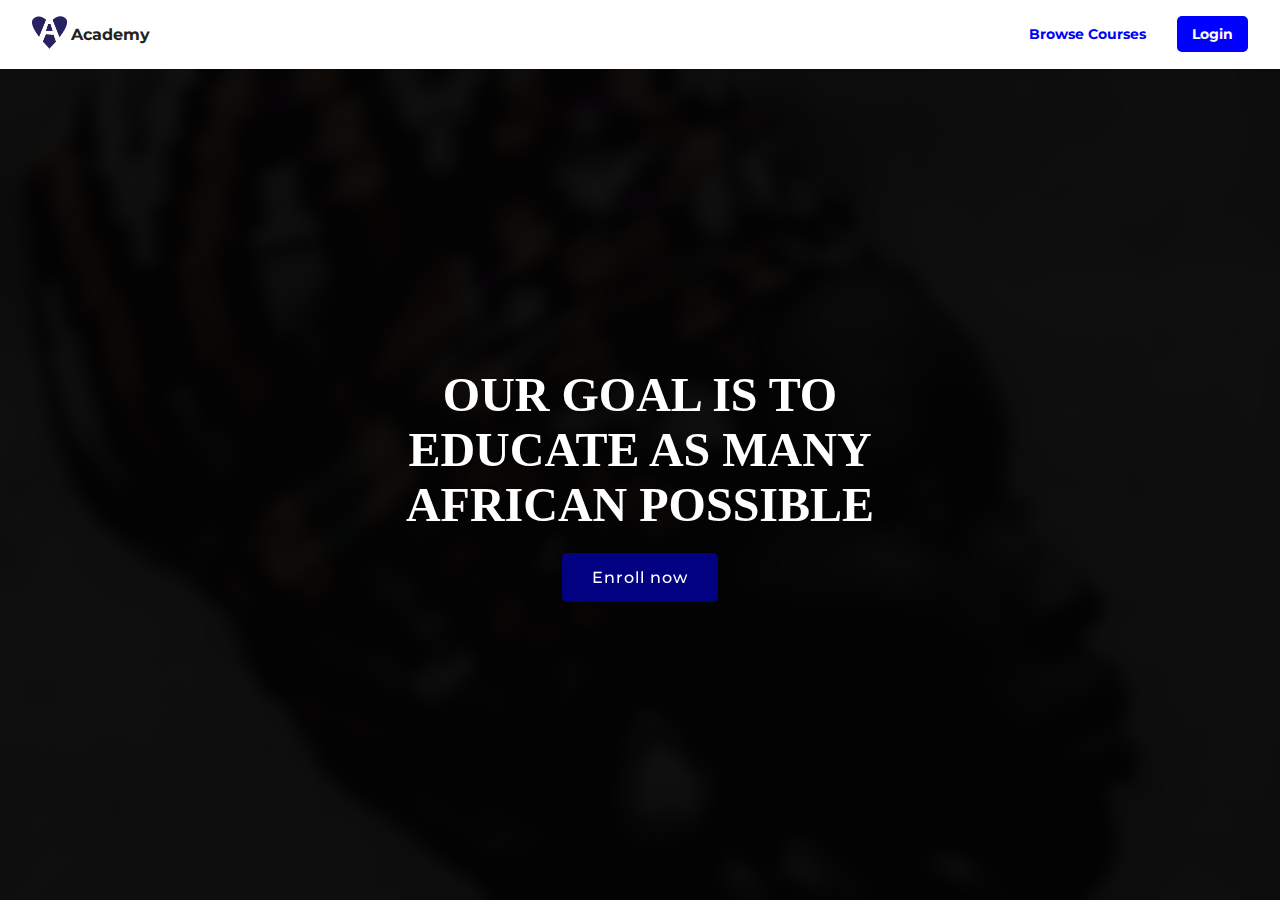
<file: index.html>
<!DOCTYPE html>
<html lang="en">
  <head>
    <meta charset="UTF-8" />
    <meta http-equiv="X-UA-Compatible" content="IE=edge" />
    <meta name="viewport" content="width=device-width, initial-scale=1.0" />
    <title>Appheart Academy</title>

    <link rel="shortcut icon" href="favicon.ico" type="image/x-icon" />
    <link rel="stylesheet" href="./main.css" />
  </head>

  <body id="home">
    <div class="globalContainer">
      <header>
        <div class="logo">
          <div class="logo__img"><img src="./logo.png" alt="" /></div>
          <div class="logo__text">Academy</div>
        </div>

        <nav>
          <a href="./browseCourse.html">Browse Courses</a>
          <a href="./login.html">Login</a>
        </nav>
      </header>

      <div class="main">
        <div class="slider">
          <div class="slide slide-1">
            <div class=""></div>
            <div class="">
              <h2>OUR GOAL IS TO EDUCATE AS MANY AFRICAN POSSIBLE</h2>
              <button class="button" onclick="location.href='./login.html'">
                Enroll now
              </button>
            </div>
          </div>
        </div>
      </div>
    </div>
  </body>
</html>
</file>
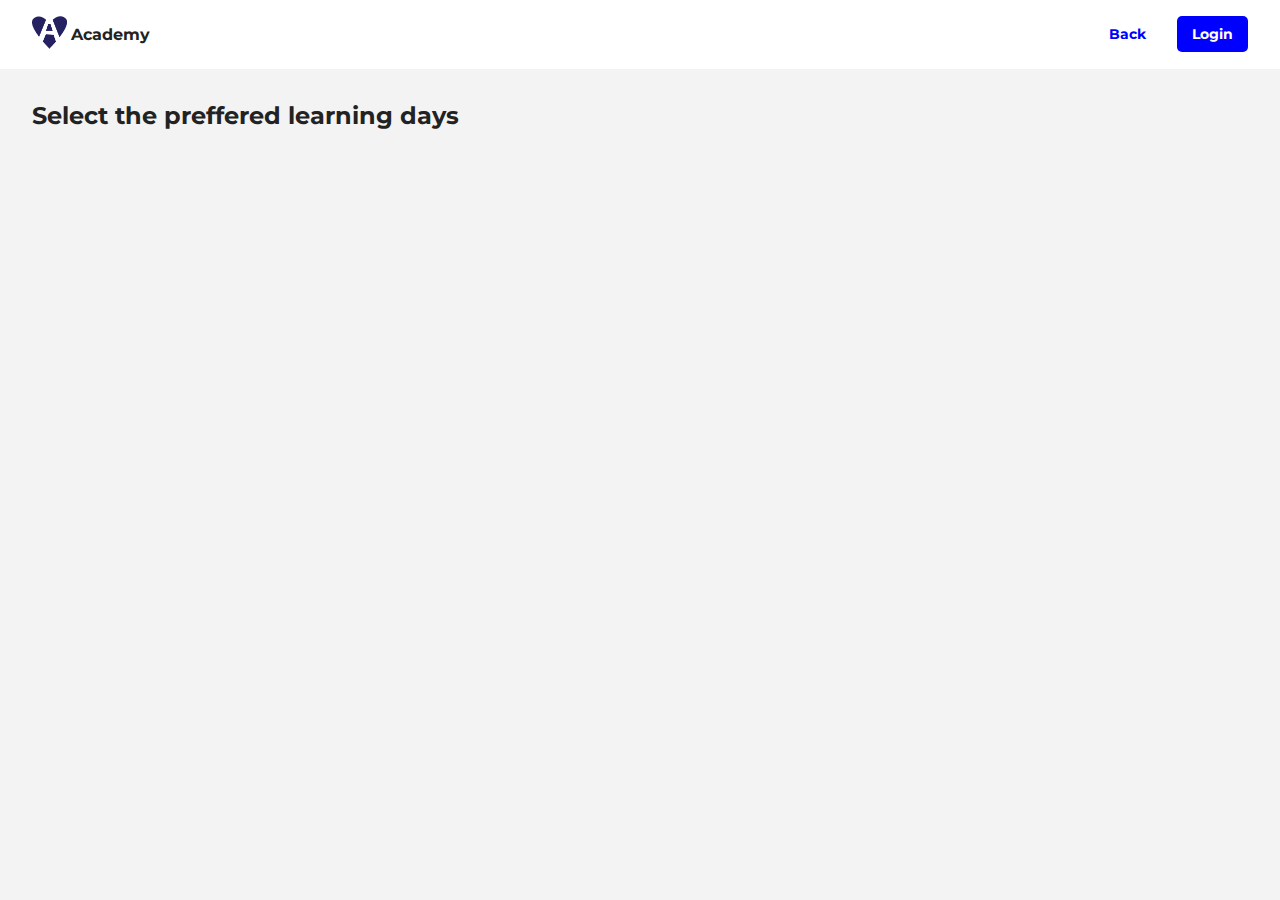
<file: browseCourse.html>
<!DOCTYPE html>
<html lang="en">
  <head>
    <meta charset="UTF-8" />
    <meta http-equiv="X-UA-Compatible" content="IE=edge" />
    <meta name="viewport" content="width=device-width, initial-scale=1.0" />
    <title>Appheart Academy | Browse Courses</title>

    <link rel="shortcut icon" href="favicon.ico" type="image/x-icon" />
    <link rel="stylesheet" href="/main.css" />
  </head>
  <body id="browseCourses">
    <div class="globalContainer">
      <header>
        <div class="logo">
          <div class="logo__img"><img src="/logo.png" alt="" /></div>
          <div class="logo__text">Academy</div>
        </div>

        <nav>
          <a href="/index.html">Back</a>
          <a href="/login.html">Login</a>
        </nav>
      </header>

      <div class="main">
        <div class="courses-wrapper">
          <h2> Select the preffered learning days</h2>
          <!-- <div class="courses">
            <div class="course">Practical Introduction to the Computer</div>
            <div class="course">Understanding the Typography</div>
            <div class="course">Building Foundations in Programming</div>
            <div class="course">Color Theory</div>
            <div class="course">
              Designing and Developing Web and Native Applications
            </div>
            <div class="course">Developing Managerial Skills</div>
            <div class="course">Communication Skills of the 21st Century</div>
          </div> -->
        </div>
      </div>
    </div>
    <script src="/index.js"></script>
  </body>
</html>
</file>
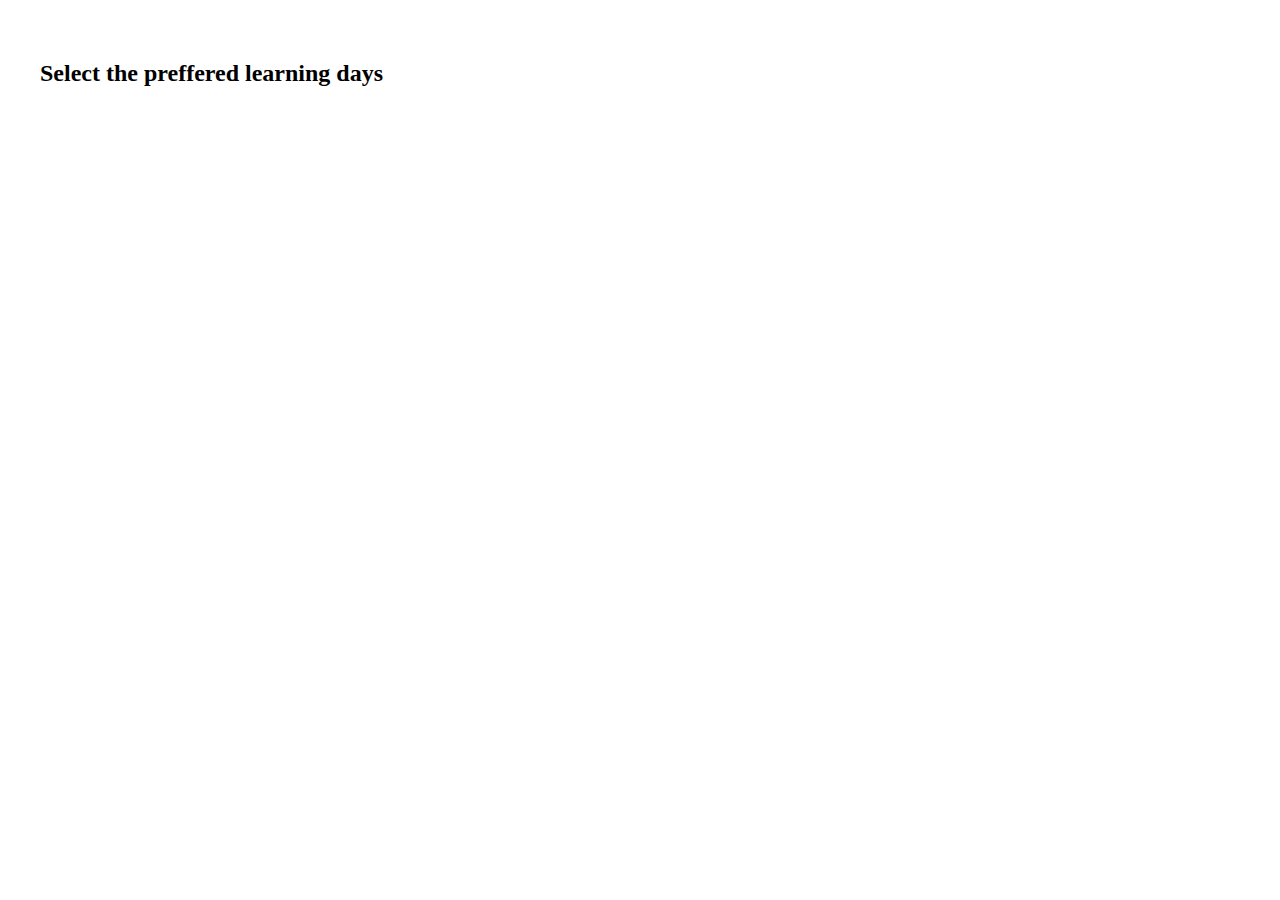
<file: course.html>
<!DOCTYPE html>
<html lang="en">
  <head>
    <meta charset="UTF-8" />
    <meta http-equiv="X-UA-Compatible" content="IE=edge" />
    <meta name="viewport" content="width=device-width, initial-scale=1.0" />
    <title>Document</title>
  </head>
  <body>
    <div class="course-price__table--wrapper">
      <h2>Select the preffered learning days</h2>
      <!-- <div class="course-price__table">
        <div class="course-price__table--title">Intesive Classes</div>
        <div class="course-price__table--days">
          Monday, Tuesday, Wednesday, Friday
        </div>
        <div class="course-price__table--price">8,000 / Week</div>
      </div>
      <div class="course-price__table">
        <div class="course-price__table--title">Standard Classes</div>
        <div class="course-price__table--days">Monday, Wednesday, Friday</div>
        <div class="course-price__table--price">6,000 / Week</div>
      </div>
      <div class="course-price__table">
        <div class="course-price__table--title">Saturday Classes</div>
        <div class="course-price__table--days">Every Saturday</div>
        <div class="course-price__table--price">3,000 / Week</div>
      </div> -->
    </div>
  </body>
</html>
<style>
  .course-price__table--wrapper {
    display: grid;
    grid-template-columns: 1fr;
    grid-template-rows: repeat(3, 1fr);
    padding: 2rem;
    gap: 1.5rem;
  }
  .course-price__table {
    background: #f3f3f3;
    padding: 1.5rem;
    border-radius: 15px;
    display: flex;
    flex-direction: column;
    gap: 1rem;
    transition: 0.35s ease;
  }

  .course-price__table:hover {
    cursor: pointer;
    box-shadow: 0 5px 5px #eee;
  }

  .course-price__table:nth-child(2) {
    background: rgba(0, 0, 222, 0.7);
  }

  .course-price__table--title {
    font-size: 2rem;
  }
  .course-price__table--days {
    font-weight: bold;
  }
  .course-price__table--price {
    font-size: 1.5rem;
    font-family: "Oswald";
  }

  @media (min-width: 520px) {
    .course-price__table--wrapper {
      grid-template-columns: repeat(3, 1fr);
    }
  }
</style>
</file>
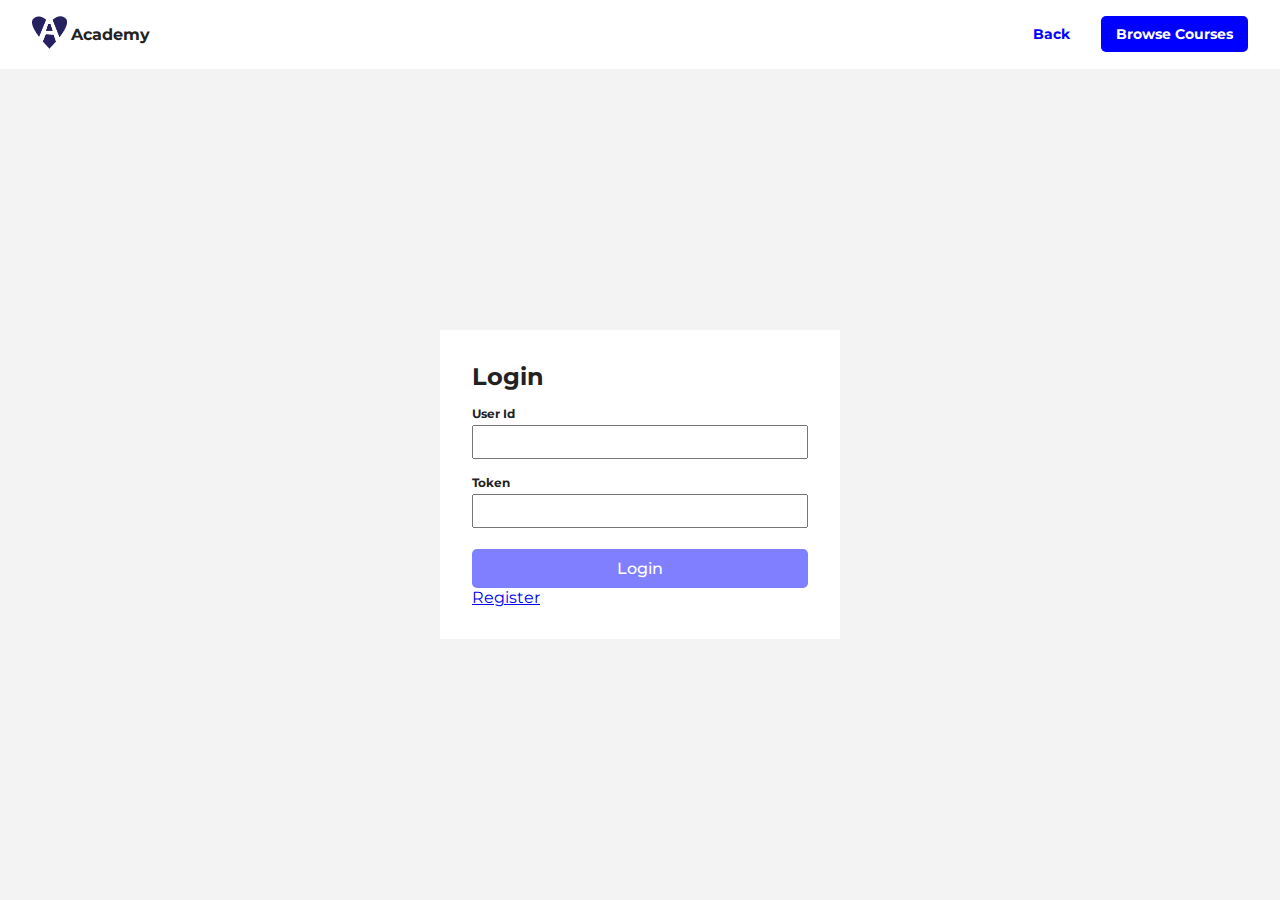
<file: login.html>
<!DOCTYPE html>
<html lang="en">
  <head>
    <meta charset="UTF-8" />
    <meta http-equiv="X-UA-Compatible" content="IE=edge" />
    <meta name="viewport" content="width=device-width, initial-scale=1.0" />
    <title>Appheart Academy</title>

    <link rel="shortcut icon" href="favicon.ico" type="image/x-icon" />
    <link rel="stylesheet" href="/main.css" />
  </head>

  <body id="Login-View">
    <div class="globalContainer">
      <header>
        <div class="logo">
          <div class="logo__img">
            <img src="/logo.png" alt="" />
          </div>
          <div class="logo__text">Academy</div>
        </div>

        <nav>
          <a href="/index.html"> <i class="material-icons"> </i> Back</a>
          <a href="/browseCourse.html">Browse Courses</a>
        </nav>
      </header>

      <div class="main">
        <div class="form-wrapper">
          <div class="form">
            <h2 class="form-title">Login</h2>
            <form action="/dashboard/index.html">
              <div class="form-group">
                <label for="">User Id</label>
                <input type="text" />
              </div>
              <div class="form-group">
                <label for="">Token</label>
                <input type="text" />
              </div>
              <button class="button">Login</button>
              <a href="/register.html" class="">Register</a>
            </form>
          </div>
        </div>
      </div>
    </div>
  </body>
</html>
</file>
<file: main.css>
@import url("https://fonts.googleapis.com/css2?family=Montserrat:ital,wght@0,300;0,400;0,500;0,700;1,100&family=Permanent+Marker&display=swap");
*,
*::before,
*::after {
  margin: 0;
  padding: 0;
  box-sizing: border-box;
}

html {
  height: 100%;
  width: 100%;
  font-size: 16px;
}

body {
  height: 100%;
  width: 100%;
  font-family: "Montserrat", sans-serif;
}

.globalContainer {
  position: relative;
  display: grid;
  grid-template-columns: 1fr;
  grid-template-rows: auto 1fr;
  height: 100vh;

  background-color: #f3f3f3;
  color: #222;
}

header {
  padding: 1rem 2rem;
  background-color: #fff;

  display: flex;
  justify-content: space-between;
  align-items: center;
}

.logo {
  font-weight: bold;
  font-size: 16px;
  display: flex;
  align-items: center;
}
.logo .logo__img {
  width: clamp(2rem, 35px, 3rem);
  margin-right: 3.5px;
}
.logo .logo__img img {
  height: auto;
  width: 100%;
}

nav {
  display: flex;
  align-items: center;
  height: 100%;
  gap: 1rem;
}
nav a {
  text-decoration: none;
  display: inline-block;
  padding: 10px 15px;
  font-weight: 700;
  font-size: 0.85rem;
}
nav a:first-child {
  color: blue;
}
nav a:last-child {
  background: blue;
  color: white;
  border-radius: 5px;
}

.main {
  position: relative;
  height: 100%;
  padding: 2rem;
  display: grid;
  place-items: center;
}

#Login-View .main {
  justify-items: center;
  align-content: center;
}

#browseCourses .main,
#Login-View .main {
  place-items: unset;
}

#RegisterView .main {
  place-content: center;
  text-align: center;
  gap: 2rem;
}

#home .main {
  padding: 0;
}

.form-wrapper {
  display: grid;
}
.form {
  background-color: #fff;
  padding: 2rem;

  width: 100%;
  max-width: 400px;
  margin: 0 auto;
}
form {
  width: 100%;
}
.form-title {
  padding-bottom: 15px;
}
.form-group {
  display: grid;
  margin-bottom: 1rem;
}

.button {
  padding: 10px;
  margin-top: 5px;
  font-size: 1rem;
  text-decoration: none;
  border: none;
  outline: none;

  color: #fff;
  font-weight: 500;
  font-family: "Montserrat";

  background: rgba(0, 0, 255, 0.5);
  border-radius: 5px;

  transition: 0.35s ease;
}

.button:hover {
  cursor: pointer;
  background-color: rgba(0, 0, 255, 1);
  border-radius: 0;
}
form button {
  width: 100%;
  border: none;
  font-family: inherit;
}

label {
  font-size: 0.75rem;
  font-weight: bold;
  margin-bottom: 0.25rem;
}
input {
  font-size: 1rem;
  padding: 6px 10px;
}

.courses {
  display: grid;
  grid-template-columns: repeat(auto-fill, minmax(300px, 1fr));
  gap: 1rem;
}

.course {
  position: relative;
  background-color: #fff;
  padding: 30px;
  transition: 0.35s ease;
  font-size: 1rem;
}

.course:hover {
  cursor: pointer;
  box-shadow: 0px 5px 20px blue;
  transform: scale(0.98);
}

.slider {
  height: 100%;
  width: 100%;
}

.slide {
  position: relative;
  height: 100%;
  width: 100%;
  display: flex;
}

.slide div {
  flex: 1 1 50%;
}

.slide-1 div:first-child {
  background: url(/bg1.jpg);
  background-size: 100% auto;
  background-position: center center;
  background-repeat: no-repeat;
}

.slide div:last-child {
  height: 100%;
  width: 100%;
  background: rgba(3, 3, 3, 0.95);
  position: absolute;
  backdrop-filter: blur(8px);
  font-family: "Permanent Marker", cursive;
  color: #fff;
  display: flex;
  flex-direction: column;
  justify-content: center;
  align-items: center;
  text-align: center;
  padding: 1rem;
}

.slide div:last-child h2 {
  width: 100%;
  max-width: 600px;
  margin: 0 auto;
  margin-bottom: 1rem;

  font-size: 3rem;
}

.slide button {
  outline: none;
  border: none;
  letter-spacing: 1px;
  font-family: "Montserrat";
  font-size: 1rem;
  padding: 15px 30px;
}

.modal-box--wrapper {
  position: absolute;
  bottom: 0;
  left: 0;
  width: 100%;
  height: 100%;
  transform: translateY(100vh);
  background: rgba(99, 58, 58, 0.3);
  padding: 2rem;
  display: flex;
  flex-direction: column;
  justify-content: center;
  align-content: center;

  transition: 0.35s ease;
}

.modal-box--wrapper > * {
  visibility: hidden;
}

.modal-box--wrapper.active {
  transform: translateY(0);
}

.modal-box--wrapper.active > * {
  visibility: visible;
}
.modal-box--wrapper .cancel {
  position: absolute;
  top: 20px;
  right: 20px;
  color: rgba(255, 0, 3, 0.6);
  cursor: pointer;
  font-weight: bold;
  transition: 0.35s ease;
}

.modal-box--wrapper .cancel:hover {
  transform: scale(0.97);
  transform: rotate(-90deg);
  opacity: 0.7;
}
.modal-box--wrapper .cancel i {
  font-size: 32px;
}

.modal-box {
  background-color: #fff;
  padding: 2rem;
  border-radius: 12px;
  width: 100%;
  max-width: 600px;
  margin: 0 auto;
}
</file>
